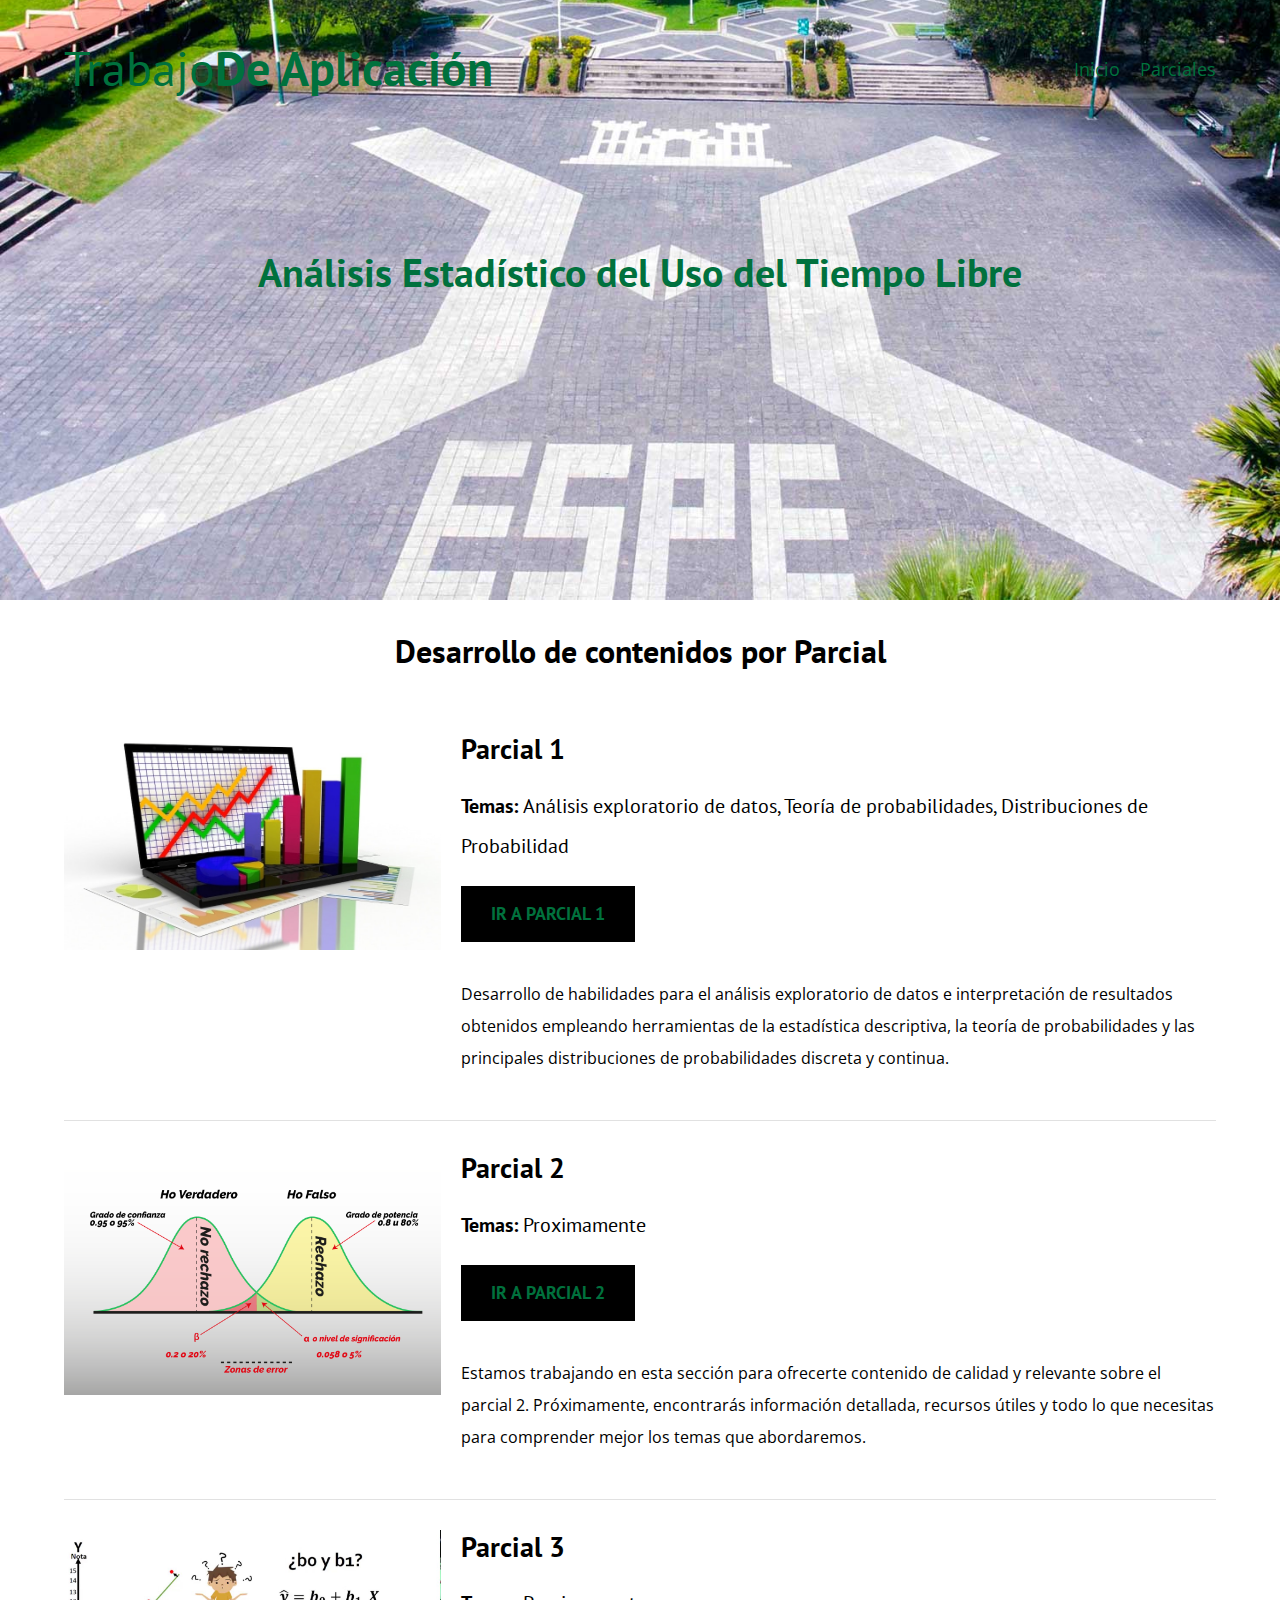
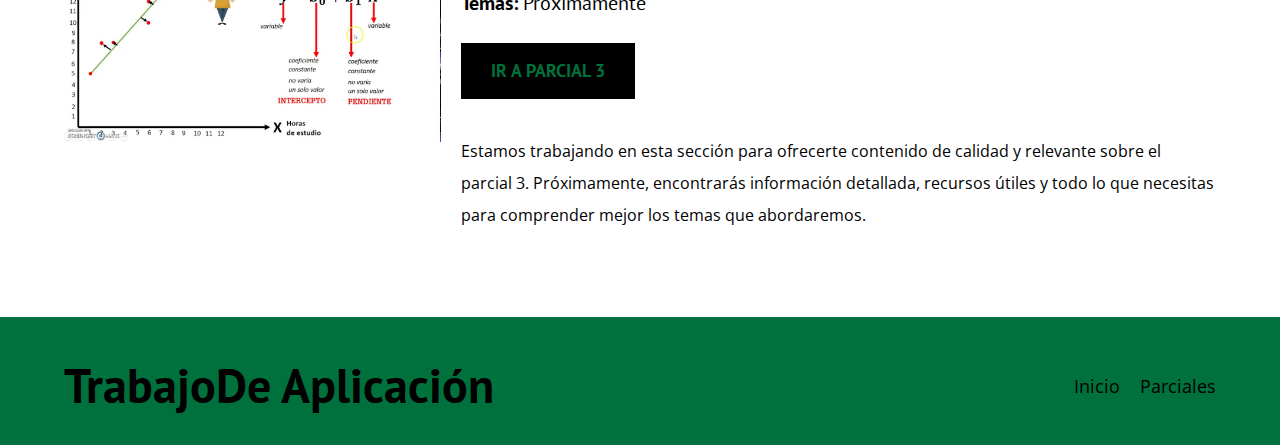
<file: parciales.html>
<!DOCTYPE html>
<html lang="en">
<head>
    <meta charset="UTF-8">
    <meta name="viewport" content="width=device-width, initial-scale=1.0">
    <title>Parciales</title>
    <link rel="stylesheet" href="css/normalize.css">
    <link href="https://fonts.googleapis.com/css2?family=Open+Sans&family=PT+Sans:wght@400;700&display=swap" rel="stylesheet">
    <link rel="stylesheet" href="css/style.css">
</head>
<body>

    <header class="header">

        <div class="contenedor">
            <div class="barra">
                <a class="logo" href="index.html">
                    <h1 class="logo__nombre no-margin centrar-texto">Trabajo<span class="logo__bold">De Aplicación</span></h1>
                </a>

                <nav class="navegacion">
                    <a href="index.html" class="navegacion__enlace navegacion-h">Inicio</a>
                    <a href="parciales.html" class="navegacion__enlace navegacion-h">Parciales</a>
                    
                </nav>
            </div>
        </div>

        <div class="header__texto">
            <h2 class="no-margin">Análisis Estadístico del Uso del Tiempo Libre</h2>
        </div>
    </header>

    <main class="contenedor">
        <h3 class="centrar-texto">Desarrollo de contenidos por Parcial</h3>

        <div class="curso">
            <div class="curso__imagen">
                <img src="img/parcial1.jpg" alt="Imagen del curso">
            </div>
            <div class="curso__informacion">
                <h4 class="no-margin">Parcial 1</h4>
                <p class="curso__label">Temas: 
                    <span class="curso__info">Análisis exploratorio de datos, Teoría de probabilidades, Distribuciones de Probabilidad</span>
                </p>
                <a href="parcial1.html" class="boton boton--primario">Ir a Parcial 1</a>
                <p class="curso__descripcion">
                    Desarrollo de habilidades para el análisis exploratorio de datos e interpretación de resultados obtenidos empleando
                    herramientas de la estadística descriptiva, la teoría de probabilidades y las principales distribuciones de
                    probabilidades discreta y continua.
                </p>
            </div> <!--.curso-informacion-->
        </div> <!--.curso -->

        <div class="curso">
            <div class="curso__imagen">
                <img src="img/parcial2.png" alt="Imagen del curso">
            </div>
            <div class="curso__informacion">
                <h4 class="no-margin">Parcial 2</h4>
                <p class="curso__label">Temas: 
                    <span class="curso__info">Proximamente</span>
                </p>
                <a href="javascript:void(0)" class="boton boton--primario parcial_allowed" disabled>Ir a Parcial 2</a>
                <p class="curso__descripcion">
                    Estamos trabajando en esta sección para ofrecerte contenido de calidad y relevante sobre el parcial 2. Próximamente, encontrarás información detallada, recursos útiles y todo lo que necesitas para comprender mejor los temas que abordaremos. 
                </p>
            </div> <!--.curso-informacion-->
        </div> <!--.curso -->

        <div class="curso">
            <div class="curso__imagen">
                <img src="img/parcial3.jpg" alt="Imagen del curso">
            </div>
            <div class="curso__informacion">
                <h4 class="no-margin">Parcial 3</h4>
                <p class="curso__label">Temas: 
                    <span class="curso__info">Proximamente</span>
                </p>
                <a href="javascript:void(0)" class="boton boton--primario parcial_allowed" >Ir a Parcial 3</a>
                <p class="curso__descripcion">
                      Estamos trabajando en esta sección para ofrecerte contenido de calidad y relevante sobre el parcial 3. Próximamente, encontrarás información detallada, recursos útiles y todo lo que necesitas para comprender mejor los temas que abordaremos. 
                </p>
            </div> <!--.curso-informacion-->
        </div> <!--.curso -->

        
    </main>

<footer class="footer">
        <div class="contenedor">
            <div class="barra">
                <a class="logo" href="index.html">
                    <h1 class="logo__nombre_f no-margin centrar-texto">Trabajo<span class="logo__bold">De Aplicación</span></h1>
                </a>

                <nav class="navegacion">
                    <a href="index.html" class="navegacion__enlace navegacion-f">Inicio</a>
                    <a href="parciales.html" class="navegacion__enlace navegacion-f">Parciales</a>
             
                </nav>
            </div>
        </div>
    </footer>
    <script src="js/modernizr.js"></script>
</body>
</html>
</file>
<file: css/style.css>
:root {
    --fuenteHeading: 'PT Sans', sans-serif;
    --fuenteParrafos: 'Open Sans', sans-serif;

    --primario: #784D3C;
    --gris: #e1e1e1;
    --blanco: #00713d;
    --negro: #000000;
}
html {
    box-sizing: border-box;
    font-size: 62.5%; /* 1 rem = 10px */    
}
*, *:before, *:after {
    box-sizing: inherit;
}
body {
    font-family: var(--fuenteParrafos);
    font-size: 1.6rem;
    line-height: 2;
}

/** Globales **/
.contenedor {
    width: min(90%, 120rem);
    margin: 0 auto;
}
a {
    text-decoration: none;
}
h1, h2, h3, h4 {
    font-family: var(--fuenteHeading);
    line-height: 1.2;
}
h1 {
    font-size: 4.8rem;
}
h2 {
    font-size: 4rem;
}
h3 {
    font-size: 3.2rem;
}
h4 {
    font-size: 2.8rem;
}
img {
    max-width: 100%;
}
/** Utilidades **/
.no-margin {
    margin: 0;
}
.no-padding {
    padding: 0;
}
.centrar-texto {
    text-align: center;
}

/** Header **/
.webp .header {
     background-image: url(../img/sidebar-4.jpg);
     background-position: bottom;
}
.no-webp .header {
    background-image: url(../img/sidebar-4.jpg);
}
.header {
    height: 60rem;
    background-size: cover;
    background-repeat: no-repeat;
    background-position: center center;
}
.header__texto {
   text-align: center;
   color: var(--blanco);
   margin-top: 5rem;
}
@media (min-width: 768px) {
    .header__texto {
        margin-top: 15rem;
    }
}
.barra {
    padding-top: 4rem;
    
    
}


@media (min-width: 768px) {
    .barra {
        display: flex;
        justify-content: space-between;
        align-items: center;
    }
}
.logo {
    color: var(--blanco);
    
}
.logo__nombre {
    font-weight: 400;
}
.logo__nombre_f {
    color: #000000;
}
.navegacion-f{
    color: #000000;
}
.navegacion-h{
    color: #00713d;
}
.logo__bold {
    font-weight: 700;
}
@media (min-width: 768px) {
    .navegacion {
        display: flex;
        gap: 2rem;
    }
}
@media screen and (max-width: 768px) {
  .navegacion__enlace,
  .logo__nombre {
    color: #ffffff;
  text-shadow: 1px 1px 3px rgba(0, 0, 0, 0.8);/* blanco para móviles */
  }
}

.navegacion__enlace {
    display: block;
    text-align: center;
    font-size: 1.8rem;
    
}

.entrada__imagen{
    width: 50%;
    margin: 0 auto;
}
.entrada:last-of-type {
    border: none;
    margin-bottom: 0;
}
.boton {
    display: block;
    font-family: var(--fuenteHeading);
    color: var(--blanco);
    text-align: center;
    padding: 1rem 3rem;
    font-size: 1.8rem;
    text-transform: uppercase;
    font-weight: 700;
    margin-bottom: 2rem;
    border: none;
}

@media (min-width: 768px) {
    .boton {
        display: inline-block;

    }
}
.boton:hover {
    cursor: pointer;
}
.parcial_allowed:hover{
    
    cursor: not-allowed;
    opacity: 0.5; 
}
.boton--primario {
    background-color: var(--negro);
}
.boton--primario:hover{
    background-color: #00713d;
    color: #000000  ;
}
.boton--secundario {
    background-color: var(--primario);
}

.cursos {
    list-style: none;
}

.widget-curso {
    border-bottom: 1px solid var(--gris);
    margin-bottom: 2rem;
}
.widget-curso:last-of-type {
    border: none;
    margin-bottom: 0;
}
.widget-curso__label {
    font-family: var(--fuenteHeading);
    font-weight: bold;
}
.widget-curso__info {
    font-weight: normal;
}
.widget-curso__label,
.widget-curso__info {
    font-size: 2rem;
}

.footer {
    background-color: #00713d;
  
    padding-bottom: 3rem;
    margin-top: 4rem;
}

/** Sobre Nosotros **/
@media (min-width: 768px) {
    .sobre-nosotros {
        display: grid;
        grid-template-columns: repeat(2, 1fr);
        column-gap: 2rem;
    }
}

/** Cursos **/
.curso {
    padding: 3rem 0;
    border-bottom: 1px solid var(--gris);
}
@media (min-width: 768px) {
    .curso {
        display: grid;
        grid-template-columns: 1fr 2fr;
        column-gap: 2rem;
    }
}
.curso:last-of-type {
   border: none;
}
.curso__label {
    font-family: var(--fuenteHeading);
    font-weight: bold;
}
.curso__info {
    font-weight: normal;
}
.curso__label,
.curso__info {
    font-size: 2rem;
}

/** Contacto **/
.contacto-bg {
    background-image: url(../img/contacto.jpg);
    height: 40rem;
    background-size: cover;
    background-repeat: no-repeat;
}

.formulario {
    background-color: var(--blanco);
    margin: -5rem auto 0 auto;
    width: 95%;
    padding: 5rem;
}
.campo {
    display: flex;
    margin-bottom: 2rem;
}
.campo__label {
    flex: 0 0 9rem;
    text-align: right;
    padding-right: 2rem;
}
.campo__field {
    flex: 1;
    border: 1px solid var(--gris);
}
.campo__field--textarea {
    height: 20rem;
}

.indice-container {
  max-width: 600px;
  margin: 20px auto;
  padding: 20px;
  background-color: #f9f9f9;
  border-left: 6px solid #00713d;
  border-radius: 8px;
  font-family: 'Segoe UI', sans-serif;
  box-shadow: 0 2px 8px rgba(0,0,0,0.1);
}

.indice-title {
  font-size: 24px;
  color: #00713d;
  margin-bottom: 15px;
  text-align: center;
}

.indice-list {
  list-style: none;
  padding-left: 0;
}

.btn-parcial {
  background-color:#00713d;
  color: #f9f9f9;
  border: none;
  padding: 10px 20px;
  border-radius: 6px;
  cursor: pointer;
  font-size: 16px;
  margin-bottom: 15px;
  transition: background-color 0.3s ease;
}

.indice-item {
  margin-bottom: 15px;
  font-size: 18px;
  color: #333;
}

.sublist {
  list-style-type: disc;
  padding-left: 20px;
  margin-top: 8px;
}

.sublist li {
  margin: 5px 0;
  font-size: 16px;
}

.btn {
  color: #00713d;
  text-decoration: none;
}

.btn:hover {
  text-decoration: underline;
}
</file>
